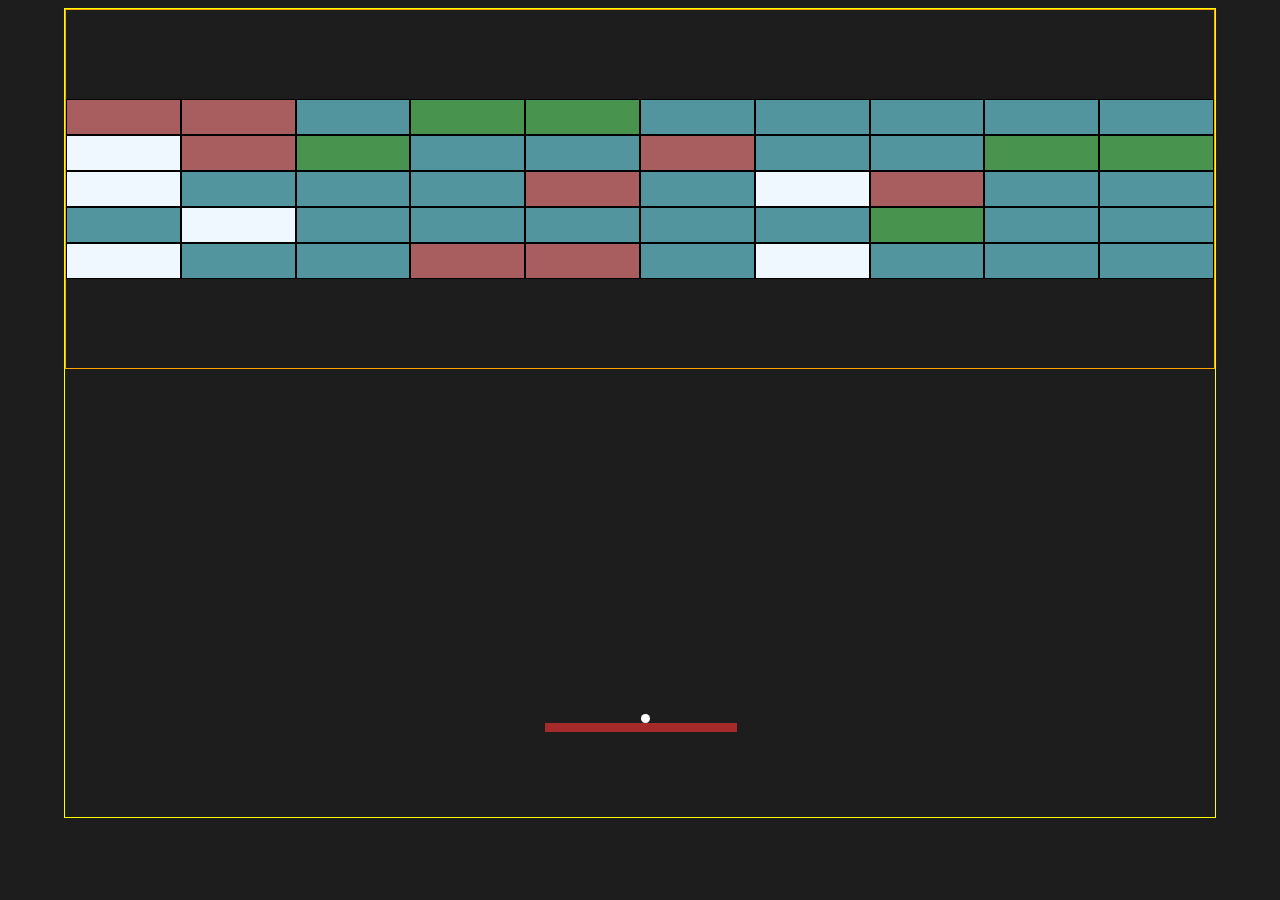
<file: ProyectoFinal/Ejemplos de proyectos/GameHub/GameHub/Prototipo HTML/games/Arkanoid/index.html>
<!DOCTYPE html>
<html lang="en">

<head>
    <meta charset="UTF-8">
    <meta http-equiv="X-UA-Compatible" content="IE=edge">
    <meta name="viewport" content="width=device-width, initial-scale=1.0">
    <link rel="stylesheet" href="css/style.css">
    <title>Breakout</title>
</head>

<body>
    <div id="wrapper">
        <div id="ladrillos">
        </div>
        <div class="bola"></div>
        
        <div id="player-area">
            <div id="player">

            </div>
        </div>
    </div>

    <!-- <div id="menu">

    </div> -->

    <script src="js/script.js"></script>
</body>

</html>
</file>
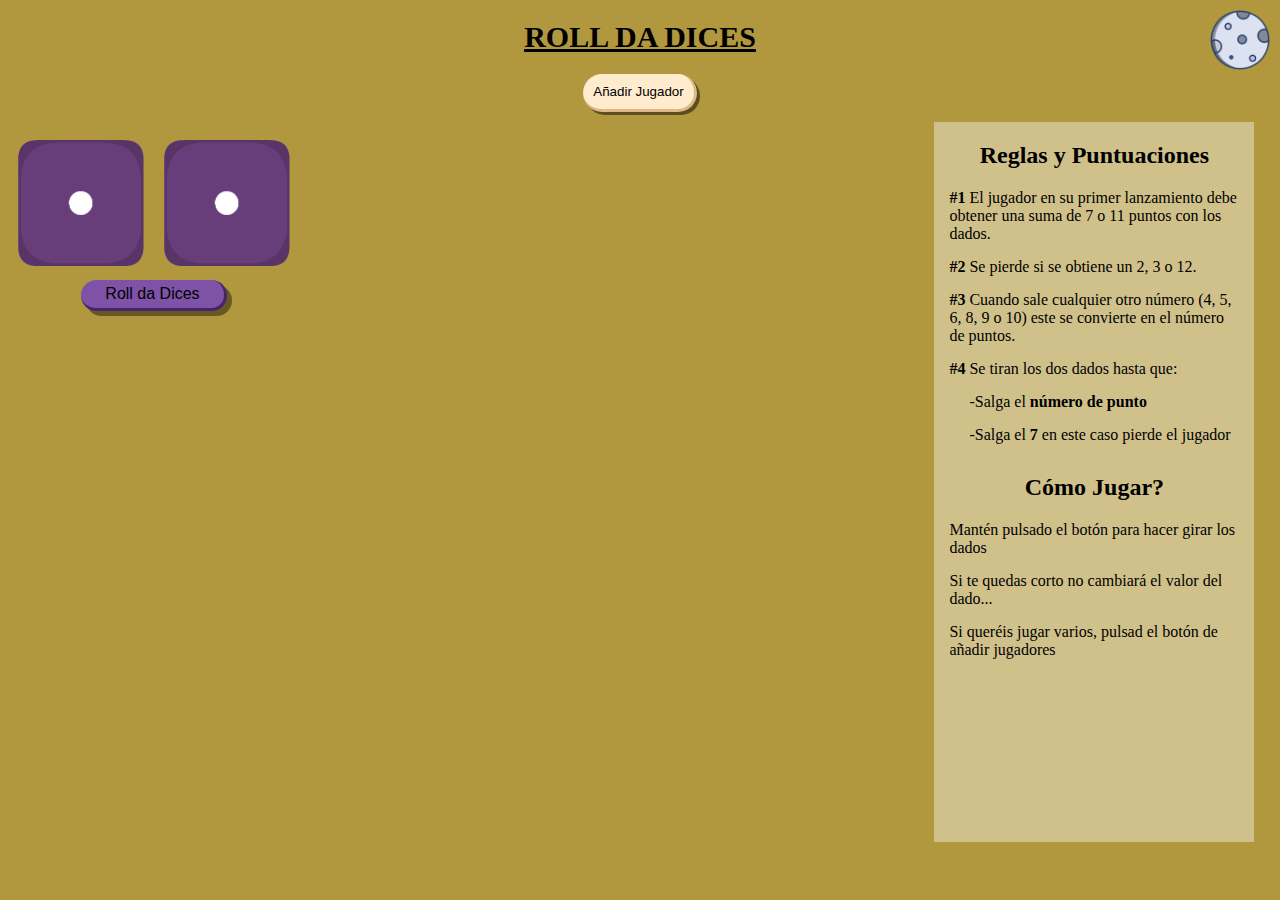
<file: ProyectoFinal/Ejemplos de proyectos/GameHub/GameHub/Prototipo HTML/games/Dice/index.html>
<!DOCTYPE html>
<html lang="en">

<head>
    <meta charset="UTF-8">
    <meta http-equiv="X-UA-Compatible" content="IE=edge">
    <meta name="viewport" content="width=device-width, initial-scale=1.0">
    <link rel="stylesheet" href="css/style.css">
    <title>Dice Game</title>
</head>

<body>

    <h1> ROLL DA DICES </h1>
    <button id="aniadir-jugador" onclick="aniadirJugador()">Añadir Jugador</button>
    <br>
    <div id="victoria">
        <h2 id="ganador"></h2>
        
        <button onclick="reiniciar()"> REINICIAR JUEGO </button>
    </div>
    <div id="div-dados">
        <!-- <div class="sub-dados sub-dados-1">
            <img id="dice-1-1" src="img/diceMagenta1.png" alt="">
            <img id="dice-1-2" src="img/diceMagenta1.png" alt="">
            <button onclick="rollThaDices(1)">Roll tha dice</button>
        </div> -->
    </div>

    <button id="mode" onclick="cambiarModo()">
        <!-- <img id="mode-icon" src="img/moon.png" alt=""> -->
    </button>
    <div id="normas">
        <h2>Reglas y Puntuaciones</h2>
        <p class="norma" id="norma-1"> <b>#1</b> El jugador en su primer lanzamiento debe obtener una suma de 7 o 11
            puntos con los dados.</p>
        <p class="norma" id="norma-2"> <b>#2</b> Se pierde si se obtiene un 2, 3 o 12. </p>
        <p class="norma" id="norma-3"> <b>#3</b> Cuando sale cualquier otro número (4, 5, 6, 8, 9 o 10) este se
            convierte en el número de puntos.</p>
        <p class="norma" id="norma-4"> <b>#4</b> Se tiran los dos dados hasta que:</p>
        <p class="norma" id="norma-4-1">     -Salga el <b>número de punto</b></p>
        <p class="norma" id="norma-4-2">     -Salga el <b>7</b> en este caso pierde el jugador</p>

        <h2>Cómo Jugar?</h2>
        <p> Mantén pulsado el botón para hacer girar los dados</p>
        <p class="norma" id="norma-5"> Si te quedas corto no cambiará el valor del dado...</p>
        <p>Si queréis jugar varios, pulsad el botón de añadir jugadores</p>
    </div>

    <script src="js/script.js"></script>
</body>

</html>
</file>
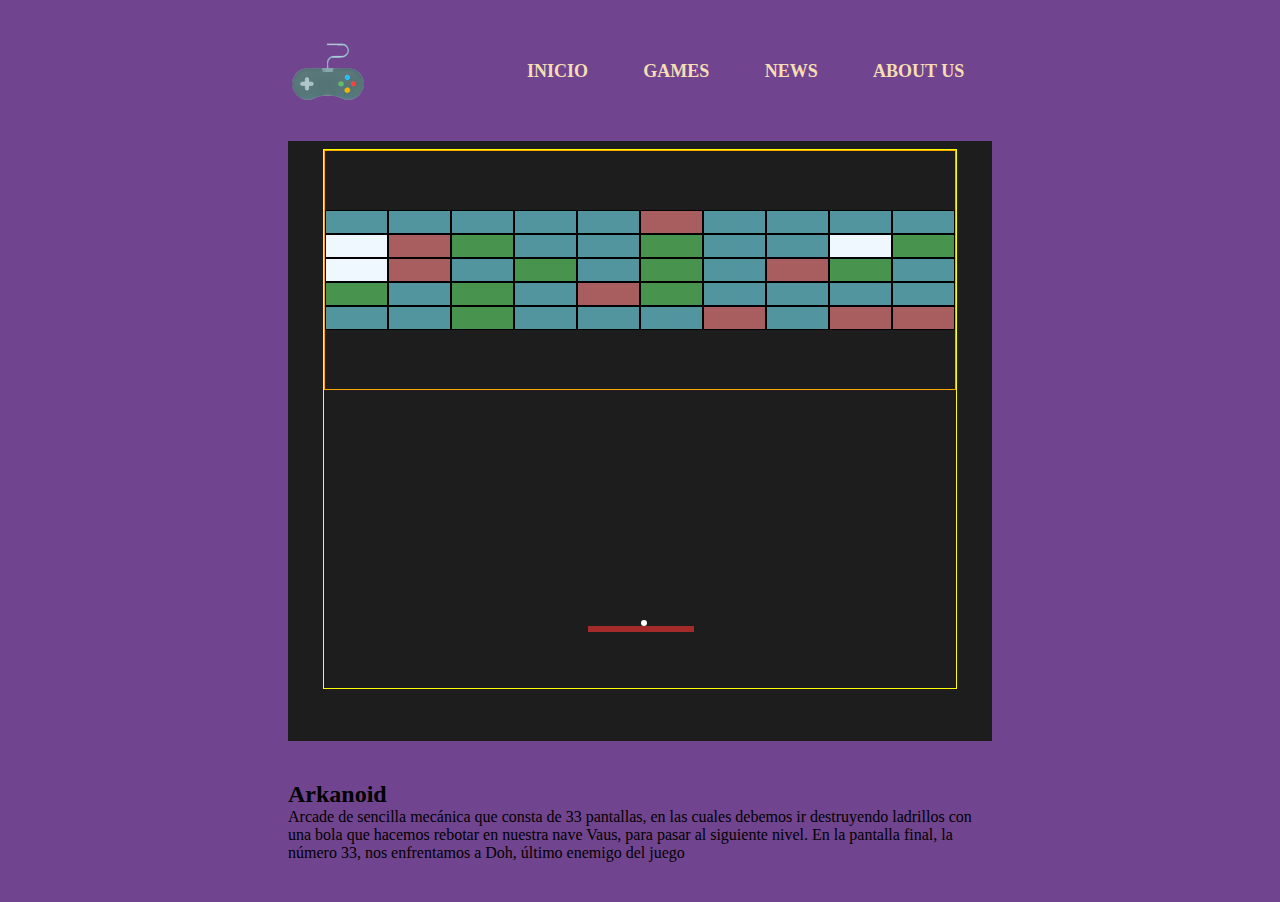
<file: ProyectoFinal/Ejemplos de proyectos/GameHub/GameHub/Prototipo HTML/game.html>
<!DOCTYPE html>
<html lang="en">
        <head>
                <meta charset="UTF-8">
                <meta http-equiv="X-UA-Compatible" content="IE=edge">
                <meta name="viewport" content="width=device-width, initial-scale=1.0">
                <link rel="stylesheet" href="css/style.css">
                <link rel="shortcut icon" href="img/NoFondo.png" type="image/x-icon">
                <link rel="stylesheet" href="css/user.css">
                <title>GameHub</title>
            </head>

<body>
        <div class="container">
                <header>
                        <img src="img/NoFondo.png" alt="">
                        <ul>
                            <li> <a href="index.html"> INICIO </a></li>
                            <li> <a href=""> GAMES </a></li>
                            <li> <a href=""> NEWS </a></li>
                            <li> <a href=""> ABOUT US </a></li>
                        </ul>
                    </header>
                <body>
                        <br>
                        <iframe src="games/Arkanoid/index.html" frameborder="0" width="100%" height="600px">

                        </iframe>
                        <br><br><br>
                        <h2> Arkanoid </h2>
                        <p>Arcade de sencilla mecánica que consta de 33 pantallas, en las cuales debemos ir destruyendo ladrillos con una bola que hacemos rebotar en nuestra nave Vaus, para pasar al siguiente nivel. En la pantalla final, la número 33, nos enfrentamos a Doh, último enemigo del juego</p>
                </body>

</html>
</file>
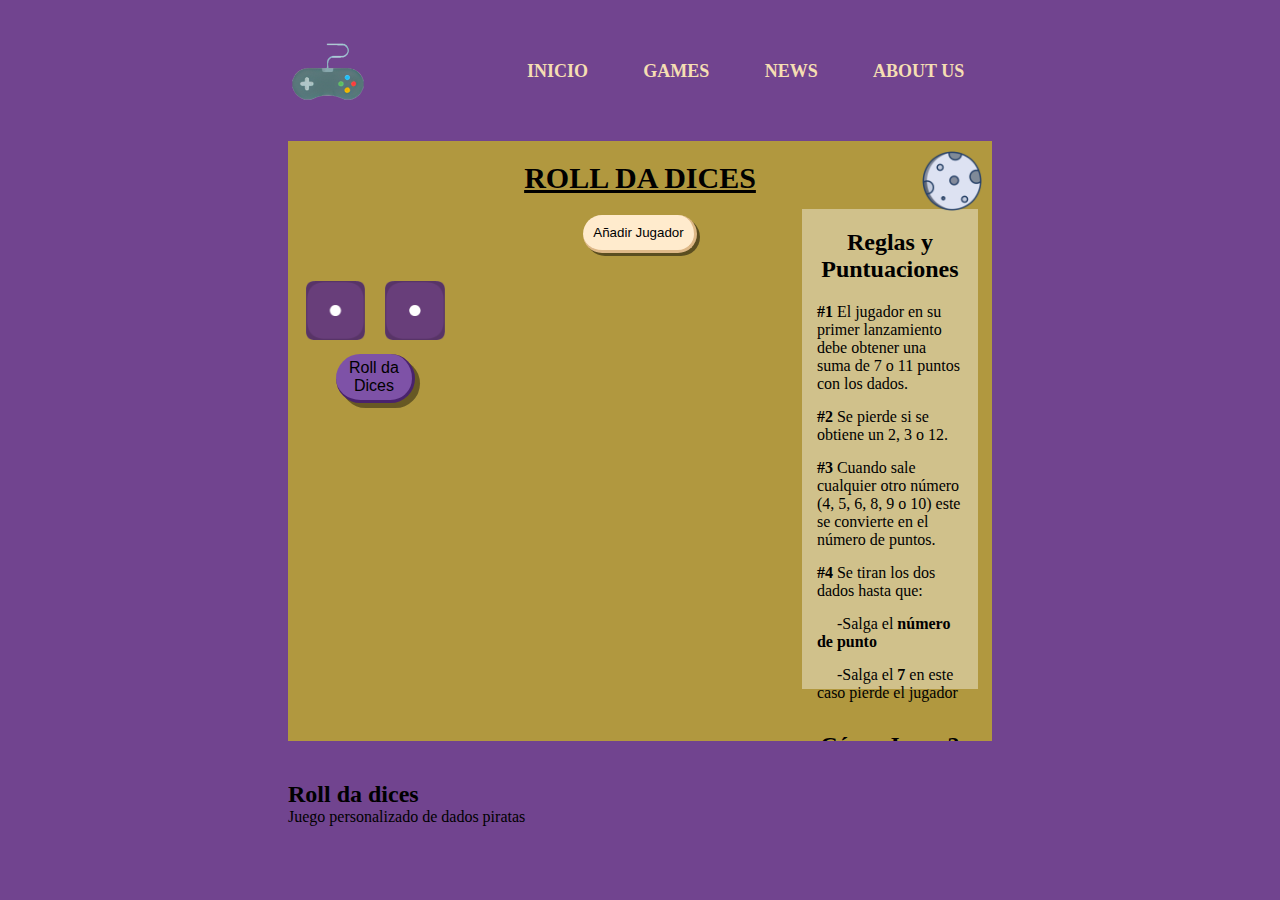
<file: ProyectoFinal/Ejemplos de proyectos/GameHub/GameHub/Prototipo HTML/game2.html>
<!DOCTYPE html>
<html lang="en">
        <head>
                <meta charset="UTF-8">
                <meta http-equiv="X-UA-Compatible" content="IE=edge">
                <meta name="viewport" content="width=device-width, initial-scale=1.0">
                <link rel="stylesheet" href="css/style.css">
                <link rel="shortcut icon" href="img/NoFondo.png" type="image/x-icon">
                <link rel="stylesheet" href="css/user.css">
                <title>GameHub</title>
            </head>
<body>
        <div class="container">
                <header>
                        <img src="img/NoFondo.png" alt="">
                        <ul>
                            <li> <a href="index.html"> INICIO </a></li>
                            <li> <a href=""> GAMES </a></li>
                            <li> <a href=""> NEWS </a></li>
                            <li> <a href=""> ABOUT US </a></li>
                        </ul>
                    </header>
                <body>
                        <br>
                        <iframe src="games/Dice/index.html" frameborder="0" width="100%" height="600px">

                        </iframe>
                        <br><br><br>
                        <h2> Roll da dices</h2>
                        <p> Juego personalizado de dados piratas</p>
                </body>

</html>
</file>
<file: ProyectoFinal/Ejemplos de proyectos/GameHub/GameHub/Prototipo HTML/games/Arkanoid/css/style.css>
* {
    box-sizing: border-box;
}

body {
    background-color: rgb(29, 29, 29);
    display: flex;
    justify-content: center;
    align-items: center;

}

#wrapper {
    width: 90vw;
    height: 90vh;
    border: 1px solid yellow;
}

#ladrillos {
    display: flex;
    flex-wrap: wrap;
    align-content: center;
    width: 100%;
    height: 40vh;
    border: 1px solid orange;
}

#player-area {
    width: 100%;
    height: 20vh;
    /* border: 0px solid red; */
    position: relative;
    bottom: -29.8vh;
    display: flex;
}

#player {
    position: relative;
    height: 1vh;
    width: 15vw;
    right: 0px;
    /* left: 40vw; */
    background-color: brown;
    justify-self: center;
    align-self: center;
}

.bola {
    top: 0px;
    /* left: 52vw; */
    position: absolute;
    width: 1vh;
    height: 1vh;
    background-color: white;
    border-radius: 100vh;
}


.ladrillo {
    width: 10%;
    height: 4vh;
    background-color: rgb(82, 149, 158);
    border: 1px solid black;
}

.mejora {
    background-color: rgb(72, 148, 78);
}

.empeora {
    background-color: rgb(168, 94, 94);
}

.masbola{
    
}


.drop{
    position: absolute;
    width: 1vh;
    height: 1vh;
}

.ladrillobola{
    background-color: aliceblue;
}
</file>
<file: ProyectoFinal/Ejemplos de proyectos/GameHub/GameHub/Prototipo HTML/games/Dice/css/style.css>
* {
    box-sizing: border-box;
}

body {

    background-color: rgb(177, 152, 63);
    transition: background-color 1s;
}

h1 {
    font-size: 30px;
    width: 100%;
    text-align: center;
    text-decoration: underline;
}

#aniadir-jugador {
    cursor: pointer;
    display: block;
    margin: auto;
    border: none;
    padding: 10px;
    border-radius: 20em;
    background-color: blanchedalmond;
    border-right: 3px solid burlywood;
    border-bottom: 3px solid burlywood;
    box-shadow: 3px 3px rgba(0, 0, 0, 0.486);
    transition: box-shadow 0.5s, top 0.5s;
}

#aniadir-jugador:hover {
    box-shadow: 7px 7px rgba(0, 0, 0, 0.486);

}

#aniadir-jugador:active {

    box-shadow: 0px 0px rgba(0, 0, 0, 0.486);
}



img {
    position: relative;
    transition: transform 0.2s;
}

#div-dados {
    width: 70%;
    height: 70vh;
    float: left;
}

#mode {
    background-color: rgba(0, 0, 0, 0) !important;
    border: none;
    background-image: url("../img/moon.png");
    background-repeat: no-repeat;
    background-size: contain;
    position: fixed;
    top: 0px;
    right: 0px;
    height: 60px;
    width: 60px;
    margin: 10px;
    display: block;
    z-index: 99;
    transition: transform 0.2s, background-image 0.2s;
    cursor: pointer;
}

#mode:hover {
    transform: scale(1.2);
}

.sub-dados {
    padding-bottom: 10px;
    width: 33%;
    float: left;
    margin: auto;
}

.sub-dados img {
    padding: 10px;
    width: 50%;
    float: left;
    margin-bottom: 4px;
}

.sub-dados button {
    width: 50%;
    display: block;
    margin: auto;
}

.roll {
    position: relative;
    border: none;
    padding: 5px;
    border-radius: 40px;
    box-shadow: 5px 5px rgba(0, 0, 0, 0.421);
    cursor: pointer;
    top: 0px;
    transition: top 0.5s, box-shadow 0.5s;
}

.roll:active {
    box-shadow: 0px 0px rgba(0, 0, 0, 0.694) !important;
    top: 0px !important;
}

.roll:hover {
    box-shadow: 7px 7px rgba(0, 0, 0, 0.421);
    top: -2px;
}

.disabled {
    background-color: rgb(180, 180, 179) !important;
    border-bottom: 3px solid black !important;
    border-right: 3px solid black !important;
    color: black !important;
}

.roll-1 {
    background-color: rgb(126, 82, 167);
    border-bottom: 3px solid rgb(73, 34, 109);
    border-right: 3px solid rgb(73, 34, 109);
}

.roll-2 {
    background-color: rgb(61, 181, 65);
    border-bottom: 3px solid rgb(43, 122, 46);
    border-right: 3px solid rgb(43, 122, 46);

}

.roll-3 {
    background-color: rgb(197, 80, 80);
    border-bottom: 3px solid rgb(167, 60, 60);
    border-right: 3px solid rgb(167, 60, 60);

}

@keyframes roll {
    0% {
        position: relative;
        top: -5px;
    }

    10% {
        top: -8px;
    }

    20% {}

    30% {}

    40% {}

    50% {}

    60% {}

    70% {}

    80% {}

    90% {}

    100% {
        top: 0px;
    }
}

#normas {
    margin-top: -40px;
    background-color: rgba(255, 255, 255, 0.397);
    position: absolute;
    top: 18%;
    right: 2%;
    width: 25%;
    height: 80vh;
}

#normas h2 {
    text-align: center;
}

#normas p {
    padding: 10px;
    padding-top: 0px;
    margin: 5px;
}

.roll {
    width: 100%;
    font-size: 1em;
    margin: auto;
}

.puntos {
    text-align: center;
    width: 100%;
    font-size: 2em;
}

.puntos-1 {
    color: purple;
}

.puntos-2 {
    color: greenyellow;
}

.puntos-3 {
    color: red;
}

#victoria {
    position: absolute;
    width: 80%;
    height: 50vh;
    background-color: rgb(165, 95, 67);
    left: 0;
    right: 0;
    margin: auto;
    text-align: center;
    z-index: 99;
    visibility: hidden;
    opacity: 0;
    transition: visibility 0.2s;
    border-radius: 2em;
}

#victoria h2 {
    font-size: 300%;
    position: relative;
    top: 10%;
}

#victoria button {
    cursor: pointer;
    padding: 10px;
    border-radius: 20px;
    box-shadow: 5px 5px rgba(0, 0, 0, 0.472);
    border: none;
    width: 20%;
    position: relative;
    top: 20%;
    margin: auto;
    transition: top 0.5s, box-shadow 0.5s;
}

#victoria button:active {
    box-shadow: 0px 0px rgba(0, 0, 0, 0.694) !important;
    top: 21% !important;
}

#victoria button:hover {
    box-shadow: 7px 7px rgba(0, 0, 0, 0.421);
    top: 19%;
}
</file>
<file: ProyectoFinal/Ejemplos de proyectos/GameHub/GameHub/Prototipo HTML/css/style.css>
*{
    box-sizing: border-box;
    padding: 0;
    margin: 0;
}

body{
    background-color: rgb(113, 68, 143);
    padding: 20px;
}
header{
    display: grid;
    grid-template-areas: "img list";
    grid-template-columns: 30% 70%;
    margin-bottom: 20px;
}
header img{
    grid-area: img;  
    max-width: 80px;  
}
header ul{
    list-style:none;
    grid-area: list;   
    display: flex;
    justify-content: space-around;
    align-items: center;
    font-size: large;
    font-weight: bolder;
}
header ul li a{
    text-decoration: none;
    color: wheat;
}

.game-test{
    display: flex;
    justify-content: space-around ;
    flex-wrap: wrap;
}
.game-test img{
    max-width: 80%;
}

#test-1, #test-2,#test-3{
    width: 50%;
    text-align: center;
}

@media (min-width:1200px){
    .container{
        margin: auto;
        width: 60%;
        padding: 20px;
    }
}
</file>
<file: ProyectoFinal/Ejemplos de proyectos/GameHub/GameHub/Prototipo HTML/css/user.css>
#user-content h3 {
    transition: background-color 0.4s, color 0.4s;
  }
  
  #user-content h3:not(#user-name):hover {
    background-color: #575757;
    color: white;
  }
  
  
  #user-content h4 {
    color: #2c2b2a;
    letter-spacing: 1px;
    transition: background-color 0.4s, color 0.4s;
  }
  
  
  #user-content h4:hover {
    background-color: #575757;
    color: white;
  }
  
  
  #user-interface {
  
    font-family: var(--fuentePrincipal);
    position: fixed;
    background-color: rgb(185, 185, 185);
    box-shadow: 20px 20px 50px rgba(0, 0, 0, 0.5);
    background-color: rgba(255, 255, 255, 0.5);
    border-radius: 50%;
    top: 10px;
    right: 10px;
    width: 50px;
    height: 50px;
    text-align: center;
    cursor: pointer;
    backdrop-filter: blur(5px);
    z-index: 2;
  }
  
  #cerrar-interface {
    background-color: rgb(224, 224, 224);
    cursor: pointer;
    display: none;
    text-align: right;
    position: absolute;
    font-size: 2em;
    top: 0px;
    right: 0px;
    padding-top: 5px;
    border-top-right-radius: 30%;
    padding-right: 15px;
    padding-left: 15px;
    transition: background-color 0.4s;
  }
  
  #cerrar-interface:hover {
    background-color: red;
    /* color: rgb(0, 0, 0); */
  }
  
  #user-img {
    max-width: 50px;
  }
  
  #user-content {
    color: white;
    display: none;
    opacity: 0;
  }
  
  #login-form,
  #register-form,
  #edit-form {
    display: none;
    opacity: 0;
  }
  
  #edit-texto {
    font-size: 0.8em;
    margin-top: 0;
  }
  
  #forms {
    margin-top: 2em;
  }
  
  
  #forms input {
    text-align: left;
    width: 70%;
    background-color: rgba(0, 0, 0, 0);
    border: none;
    border-bottom: 1px solid black;
    margin-bottom: 20px;
    transition: width 1s;
  }
  
  #forms input:focus {
    border: none;
    width: 80%;
  }
  
  #forms input:focus-visible {
    outline: none;
    border-bottom: 1px solid black;
  }
  
  #forms button {
    min-width: 30%;
    width: fit-content;
    cursor: pointer;
    background-color: #6e6d6d;
    color: white;
    border-radius: 10%;
    padding: 5px;
    transition: transform 0.6s;
  }
  
  #forms button:hover {
    transform: scale(1.1);
  }
  
  #form-filtro {
    position: sticky;
    top: 74px;
    text-align: center;
    background-color: var(--primarioOscuro);
    padding-bottom: 20px;
  }
  
  #form-filtro select {
    background-color: #b49941;
    text-align: center;
    color: white;
    padding: 5px;
    cursor: pointer;
    border: 2px solid black;
  }
  
  #form-filtro button {
    cursor: pointer;
    background-color: #b49941;
    text-align: center;
    color: white;
    padding: 5px;
    border: 2px solid black;
    transition: border 0.4s;
  }
  
  #form-filtro button:hover {
    border: 2px solid white;
  }
</file>
